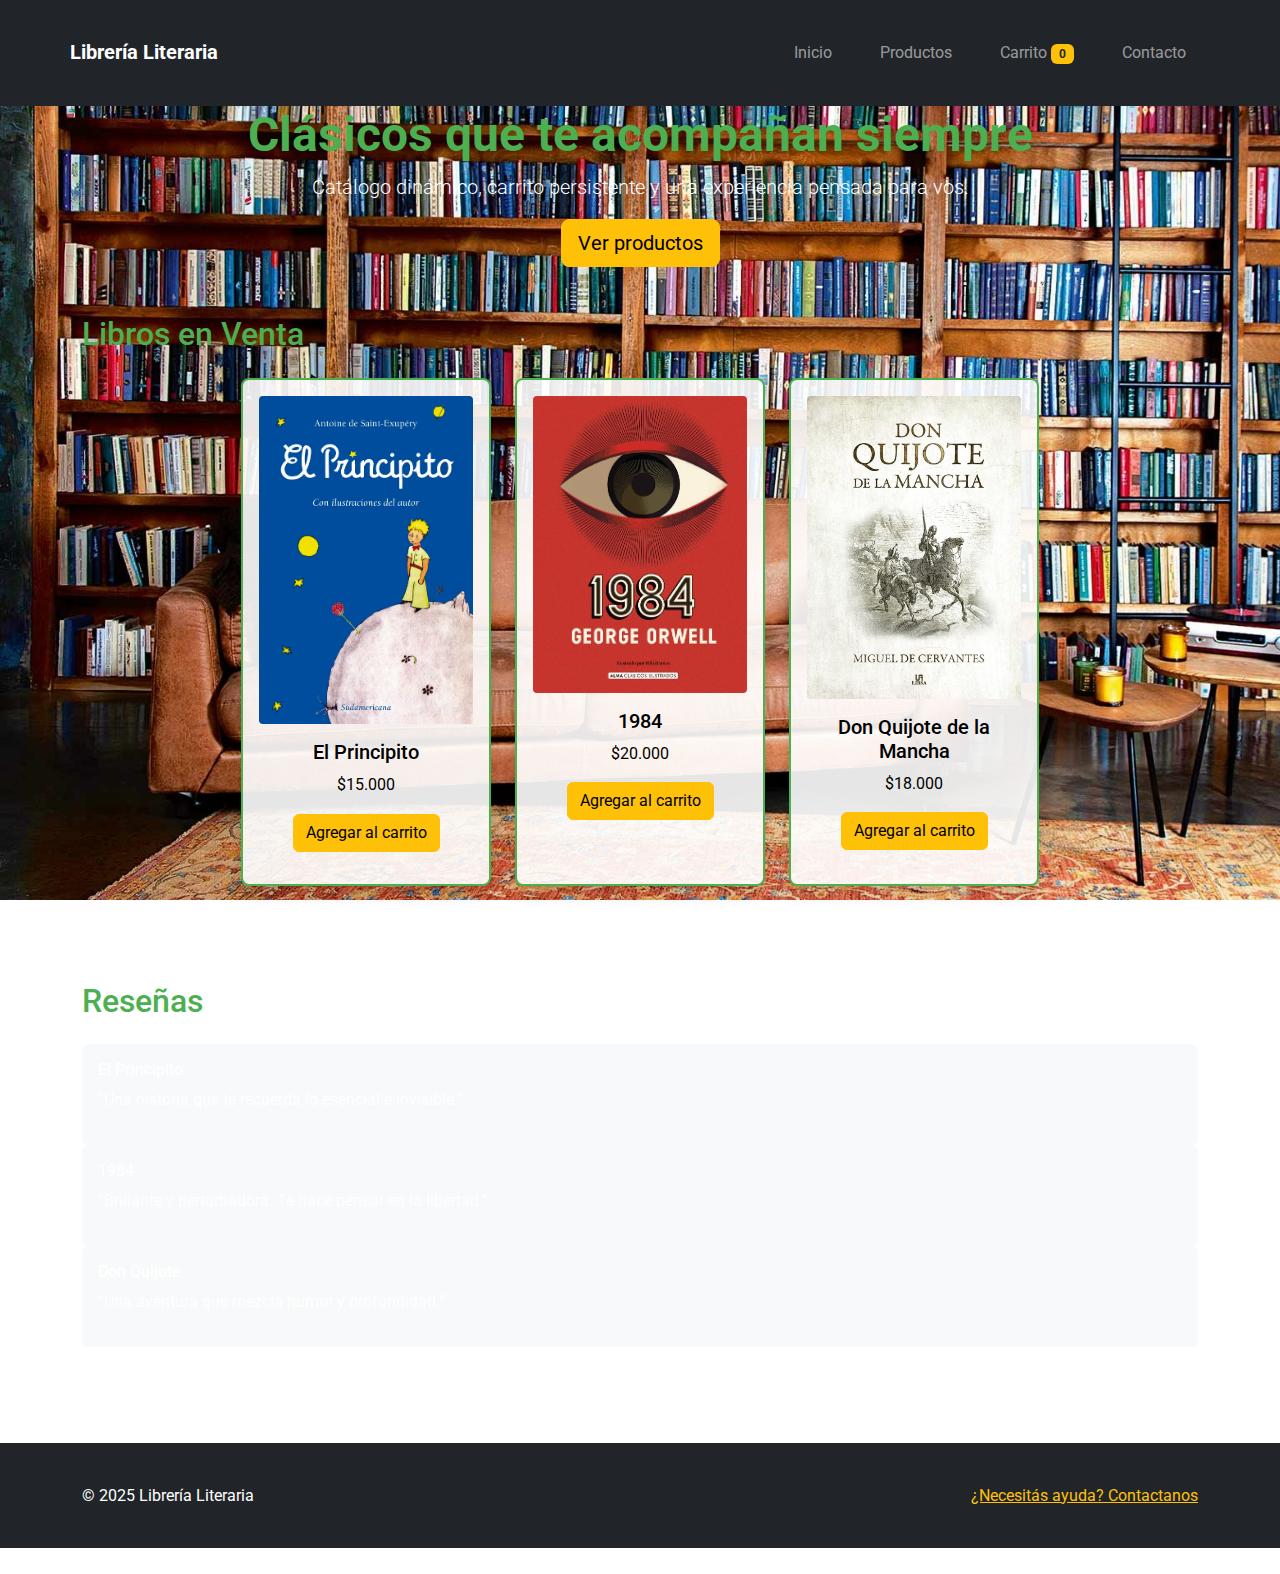
<file: index.html>
<!DOCTYPE html>
<html lang="es">
  <head>
    <meta charset="UTF-8" />
    <meta name="viewport" content="width=device-width, initial-scale=1" />
    <title>Librería Literaria | E-commerce de libros</title>
    <meta
      name="description"
      content="E-commerce de una librería con catálogo dinámico, carrito de compras y formulario de contacto."
    />
    <link rel="preconnect" href="https://fonts.googleapis.com" />
    <link
      href="https://fonts.googleapis.com/css2?family=Roboto&display=swap"
      rel="stylesheet"
    />
    <link href="https://cdn.jsdelivr.net/npm/bootstrap@5.3.2/dist/css/bootstrap.min.css" rel="stylesheet">  
    <link rel="stylesheet" href="css/styles.css" />
  </head>
  <body>
    <header class="bg-dark text-white">
      <nav class="navbar navbar-expand-lg navbar-dark container">
        <a class="navbar-brand fw-bold" href="index.html">Librería Literaria</a>
        <button
          class="navbar-toggler"
          type="button"
          data-bs-toggle="collapse"
          data-bs-target="#navMain"
          aria-controls="navMain"
          aria-expanded="false"
          aria-label="Abrir menú"
        >
          <span class="navbar-toggler-icon"></span>
        </button>
        <div class="collapse navbar-collapse" id="navMain">
          <ul class="navbar-nav ms-auto">
            <li class="nav-item">
              <a class="nav-link" href="#inicio">Inicio</a>
            </li>
            <li class="nav-item">
              <a class="nav-link" href="#productos">Productos</a>
            </li>
            <li class="nav-item">
              <a class="nav-link" href="pages/carrito.html"
                >Carrito
                <span id="cart-count" class="badge bg-warning text-dark"
                  >0</span
                ></a
              >
            </li>
            <li class="nav-item">
              <a class="nav-link" href="pages/contacto.html">Contacto</a>
            </li>
          </ul>
        </div>
      </nav>
    </header>

    <main id="inicio">
      <section class="hero d-flex align-items-center text-white">
        <div class="container text-center">
          <h1 class="display-5 fw-bold">Clásicos que te acompañan siempre</h1>
          <p class="lead">
            Catálogo dinámico, carrito persistente y una experiencia pensada
            para vos.
          </p>
          <a href="#productos" class="btn btn-warning btn-lg">Ver productos</a>
        </div>
      </section>

      <section id="productos" class="container py-5">
        <h2 class="mb-4">Libros en Venta</h2>
        <div
          id="product-list"
          class="d-flex flex-wrap gap-4 justify-content-center"
        >
          <!-- Las tarjetas se renderizan dinámicamente con JS -->
        </div>
      </section>

      <section id="reseñas" class="container py-5">
        <h2 class="mb-4">Reseñas</h2>
        <div class="reseñas-grid">
  <article class="p-3 bg-light rounded">
    <h3 class="h6">El Principito</h3>
    <p>“Una historia que te recuerda lo esencial e invisible.”</p>
  </article>
  <article class="p-3 bg-light rounded">
    <h3 class="h6">1984</h3>
    <p>“Brillante y perturbadora. Te hace pensar en la libertad.”</p>
  </article>
  <article class="p-3 bg-light rounded">
    <h3 class="h6">Don Quijote</h3>
    <p>“Una aventura que mezcla humor y profundidad.”</p>
  </article>
</div>
          </article>
        </div>
      </section>
    </main>

    <footer class="bg-dark text-white mt-5">
      <div
        class="container py-4 d-flex flex-column flex-md-row justify-content-between align-items-center"
      >
        <p class="mb-2 mb-md-0">© 2025 Librería Literaria</p>
        <a class="text-warning" href="pages/contacto.html"
          >¿Necesitás ayuda? Contactanos</a
        >
      </div>
    </footer>

    <script src="js/script.js" defer></script>
    <script src="https://cdn.jsdelivr.net/npm/bootstrap@5.3.2/dist/js/bootstrap.bundle.min.js"></script>
  </body>
</html>
.reseñas-grid {
  display: grid;
  grid-template-columns: repeat(auto-fit, minmax(250px, 1fr));
  gap: 1rem;
}
</file>
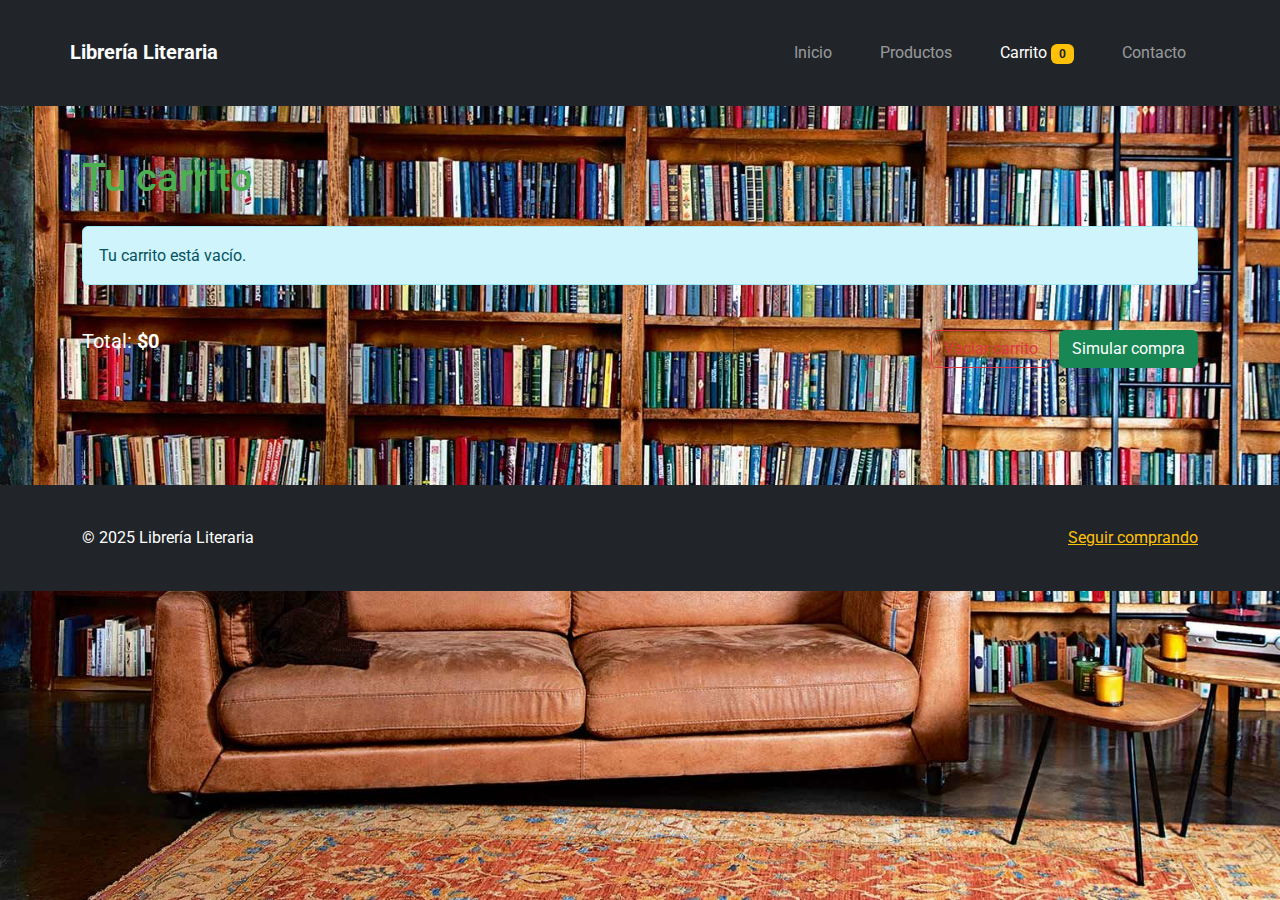
<file: pages/carrito.html>
<!DOCTYPE html>
<html lang="es">
  <head>
    <meta charset="UTF-8" />
    <meta name="viewport" content="width=device-width, initial-scale=1" />
    <title>Carrito | Librería Literaria</title>
    <meta
      name="description"
      content="Visualizá tu carrito, editá cantidades y simulá la compra con total dinámico."
    />
    <link
      href="https://cdn.jsdelivr.net/npm/bootstrap@5.3.2/dist/css/bootstrap.min.css"
      rel="stylesheet"
    />
    <link
      href="https://fonts.googleapis.com/css2?family=Roboto&display=swap"
      rel="stylesheet"
    />
    <link rel="stylesheet" href="../css/styles.css" />
  </head>
  <body>
    <header class="bg-dark text-white">
      <nav class="navbar navbar-expand-lg navbar-dark container">
        <a class="navbar-brand fw-bold" href="../index.html"
          >Librería Literaria</a
        >
        <button
          class="navbar-toggler"
          type="button"
          data-bs-toggle="collapse"
          data-bs-target="#navMain"
          aria-controls="navMain"
          aria-expanded="false"
          aria-label="Abrir menú"
        >
          <span class="navbar-toggler-icon"></span>
        </button>
        <div class="collapse navbar-collapse" id="navMain">
          <ul class="navbar-nav ms-auto">
            <li class="nav-item">
              <a class="nav-link" href="../index.html">Inicio</a>
            </li>
            <li class="nav-item">
              <a class="nav-link" href="../index.html">Productos</a>
            </li>
            <li class="nav-item">
              <a class="nav-link active" href="carrito.html"
                >Carrito
                <span id="cart-count" class="badge bg-warning text-dark"
                  >0</span
                ></a
              >
            </li>
            <li class="nav-item">
              <a class="nav-link" href="contacto.html">Contacto</a>
            </li>
          </ul>
        </div>
      </nav>
    </header>

    <main class="container py-5">
      <section>
        <h1 class="mb-4">Tu carrito</h1>
        <div id="cart-items" class="list-group mb-4">
          <!-- Productos renderizados con JS -->
        </div>
        <div class="d-flex justify-content-between align-items-center">
          <p class="fs-5">Total: <strong id="cart-total">$0</strong></p>
          <div class="d-flex gap-2">
            <button id="clear-cart" class="btn btn-outline-danger">
              Vaciar carrito
            </button>
            <button id="checkout" class="btn btn-success">
              Simular compra
            </button>
          </div>
        </div>
        <p id="cart-msg" class="mt-3" role="status" aria-live="polite"></p>
      </section>
    </main>

    <footer class="bg-dark text-white mt-5">
      <div
        class="container py-4 d-flex flex-column flex-md-row justify-content-between align-items-center"
      >
        <p class="mb-2 mb-md-0">© 2025 Librería Literaria</p>
        <a class="text-warning" href="../index.html">Seguir comprando</a>
      </div>
    </footer>

    <script src="../js/script.js" defer></script>
    <script src="https://cdn.jsdelivr.net/npm/bootstrap@5.3.2/dist/js/bootstrap.bundle.min.js"></script>
  </body>
</html>
</file>
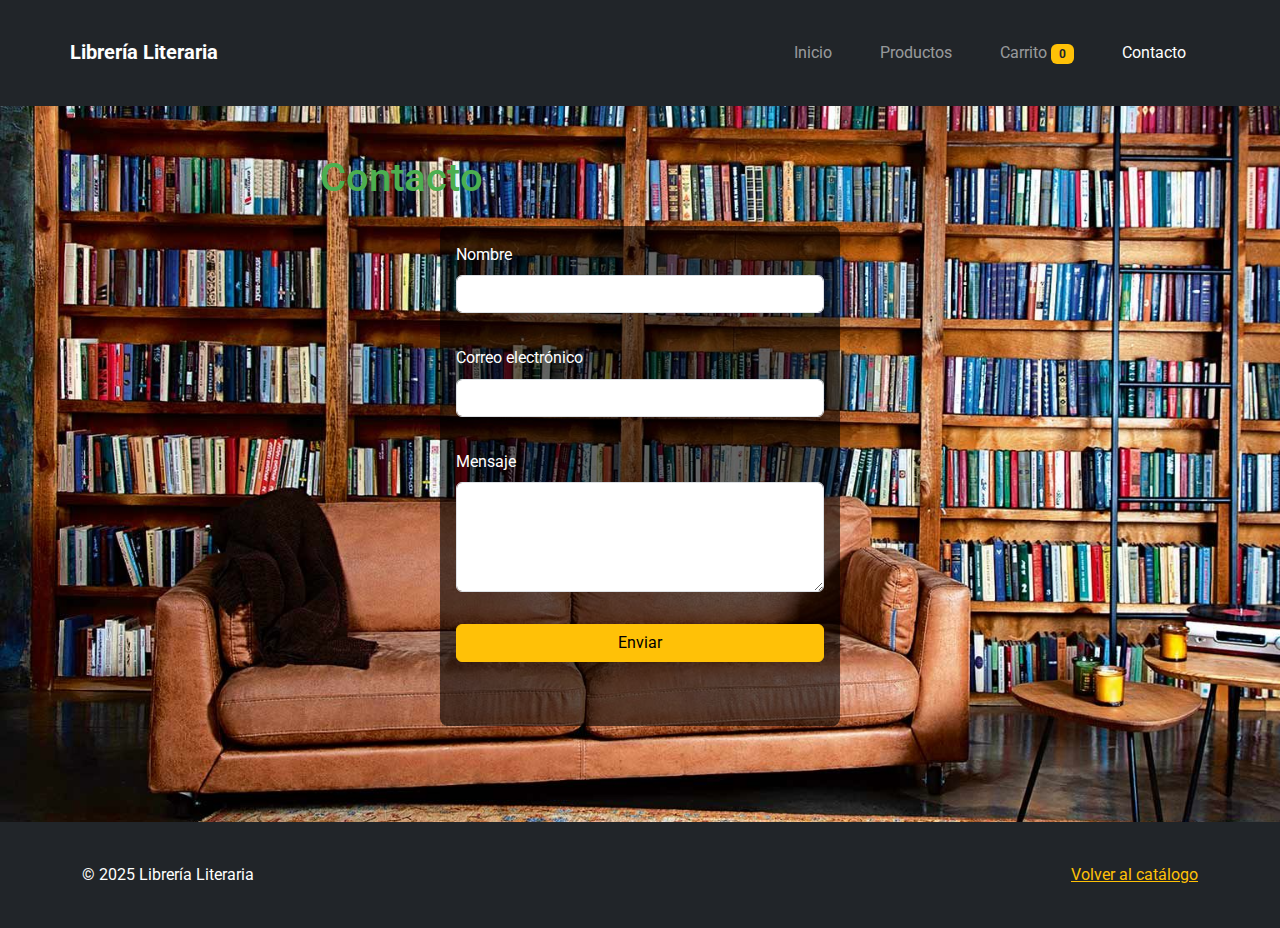
<file: pages/contacto.html>
<!DOCTYPE html>
<html lang="es">
  <head>
    <meta charset="UTF-8" />
    <meta name="viewport" content="width=device-width, initial-scale=1" />
    <title>Contacto | Librería Literaria</title>
    <meta
      name="description"
      content="Formulario de contacto funcional con validación y envío a Formspree."
    />
    <link
      href="https://cdn.jsdelivr.net/npm/bootstrap@5.3.2/dist/css/bootstrap.min.css"
      rel="stylesheet"
    />
    <link
      href="https://fonts.googleapis.com/css2?family=Roboto&display=swap"
      rel="stylesheet"
    />
    <link rel="stylesheet" href="../css/styles.css" />
  </head>
  <body>
    <header class="bg-dark text-white">
      <nav class="navbar navbar-expand-lg navbar-dark container">
        <a class="navbar-brand fw-bold" href="../index.html"
          >Librería Literaria</a
        >
        <button
          class="navbar-toggler"
          type="button"
          data-bs-toggle="collapse"
          data-bs-target="#navMain"
          aria-controls="navMain"
          aria-expanded="false"
          aria-label="Abrir menú"
        >
          <span class="navbar-toggler-icon"></span>
        </button>
        <div class="collapse navbar-collapse" id="navMain">
          <ul class="navbar-nav ms-auto">
            <li class="nav-item">
              <a class="nav-link" href="../index.html">Inicio</a>
            </li>
            <li class="nav-item">
              <a class="nav-link" href="../index.html">Productos</a>
            </li>
            <li class="nav-item">
              <a class="nav-link" href="carrito.html"
                >Carrito
                <span id="cart-count" class="badge bg-warning text-dark"
                  >0</span
                ></a
              >
            </li>
            <li class="nav-item">
              <a class="nav-link active" href="contacto.html">Contacto</a>
            </li>
          </ul>
        </div>
      </nav>
    </header>

    <main class="container py-5">
      <section id="contacto" class="mx-auto" style="max-width: 640px">
        <h1 class="mb-4">Contacto</h1>
        <form
          id="contact-form"
          action="https://formspree.io/f/xdobzgjy"
          method="POST"
          novalidate
        >
          <div class="mb-3">
            <label for="nombre" class="form-label">Nombre</label>
            <input
              id="nombre"
              name="nombre"
              type="text"
              class="form-control"
              required
              aria-required="true"
            />
            <div class="invalid-feedback">Ingresá tu nombre.</div>
          </div>
          <div class="mb-3">
            <label for="email" class="form-label">Correo electrónico</label>
            <input
              id="email"
              name="email"
              type="email"
              class="form-control"
              required
              aria-required="true"
            />
            <div class="invalid-feedback">Ingresá un correo válido.</div>
          </div>
          <div class="mb-3">
            <label for="mensaje" class="form-label">Mensaje</label>
            <textarea
              id="mensaje"
              name="mensaje"
              class="form-control"
              rows="4"
              required
              aria-required="true"
            ></textarea>
            <div class="invalid-feedback">Ingresá tu mensaje.</div>
          </div>
          <button type="submit" class="btn btn-warning">Enviar</button>
          <p id="form-msg" class="mt-3" role="status" aria-live="polite"></p>
        </form>
      </section>
    </main>

    <footer class="bg-dark text-white mt-5">
      <div
        class="container py-4 d-flex flex-column flex-md-row justify-content-between align-items-center"
      >
        <p class="mb-2 mb-md-0">© 2025 Librería Literaria</p>
        <a class="text-warning" href="../index.html">Volver al catálogo</a>
      </div>
    </footer>

    <script src="../js/script.js" defer></script>
    <script src="https://cdn.jsdelivr.net/npm/bootstrap@5.3.2/dist/js/bootstrap.bundle.min.js"></script>
  </body>
</html>
</file>
<file: css/styles.css>
/* Estilos base */
body {
  font-family: "Roboto", sans-serif;
  margin: 0;
  background-image: url("../img/biblioteca.jpg");
  background-size: cover;
  background-attachment: fixed;
  color: #fff;
  font-size: 16px;
  line-height: 1.6;
}

/* Verde en títulos principales */
h1,
h2,
h3 {
  color: #4caf50;
  /* verde vibrante */
}

/* Encabezado y pie */
header,
footer {
  background-color: rgba(0, 0, 0, 0.7);
  padding: 1rem;
  text-align: center;
}

/* Navegación */
nav ul {
  display: flex;
  justify-content: center;
  list-style: none;
  padding: 0;
  flex-wrap: wrap;
}

nav li {
  margin: 0.5rem 1rem;
}

nav a {
  color: #fff;
  text-decoration: none;
  border-bottom: 2px solid transparent;
}

nav a:hover {
  border-bottom: 2px solid #4caf50;
  /* subrayado verde al pasar el mouse */
}

/* Cards de productos */
.cards-container {
  display: flex;
  flex-wrap: wrap;
  justify-content: center;
  gap: 1rem;
  padding: 1rem;
}

.card {
  background-color: rgba(255, 255, 255, 0.9);
  color: #000;
  padding: 1rem;
  border-radius: 8px;
  width: 100%;
  max-width: 250px;
  text-align: center;
  border: 2px solid #4caf50;
  /* borde verde en cada card */
}

.card img {
  width: 100%;
  height: auto;
  border-radius: 4px;
}

/* Reseñas */
.grid-reseñas {
  display: grid;
  grid-template-columns: repeat(auto-fit, minmax(200px, 1fr));
  gap: 1rem;
  padding: 1rem;
}

.grid-reseñas div {
  background-color: rgba(76, 175, 80, 0.2);
  /* verde translúcido */
  padding: 1rem;
  border-radius: 6px;
  color: #fff;
}

/* Formulario */
form {
  display: flex;
  flex-direction: column;
  gap: 1rem;
  background-color: rgba(0, 0, 0, 0.6);
  padding: 1rem;
  border-radius: 8px;
  max-width: 400px;
  margin: auto;
  width: 100%;
}

/* Campos de entrada */
input,
textarea {
  padding: 0.5rem;
  border-radius: 4px;
  border: 2px solid transparent;
  font-size: 1rem;
}

input:focus,
textarea:focus {
  border: 2px solid #4caf50;
  /* borde verde al escribir */
}

/* Botón */
button {
  padding: 0.5rem;
  background-color: #4caf50;
  color: #fff;
  border: none;
  cursor: pointer;
  transition: background-color 0.3s ease;
  font-size: 1rem;
}

button:hover {
  background-color: #45a049;
  /* verde más oscuro al pasar el mouse */
}

/* Responsive: móviles */
@media (max-width: 600px) {
  .cards-container {
    flex-direction: column;
    align-items: center;
  }

  nav ul {
    flex-direction: column;
    align-items: center;
  }

  form {
    width: 90%;
  }

  h1 {
    font-size: 1.8rem;
  }

  h2 {
    font-size: 1.5rem;
  }

  h3 {
    font-size: 1.2rem;
  }

  body {
    font-size: 14px;
  }

  header,
  footer {
    padding: 0.5rem;
  }

  body {
    background-attachment: scroll;
    /* mejora en móviles */
  }
}

/* Responsive: tablets */
@media (max-width: 900px) {
  .card {
    max-width: 300px;
  }

  .grid-reseñas {
    grid-template-columns: 1fr;
  }
}
</file>
